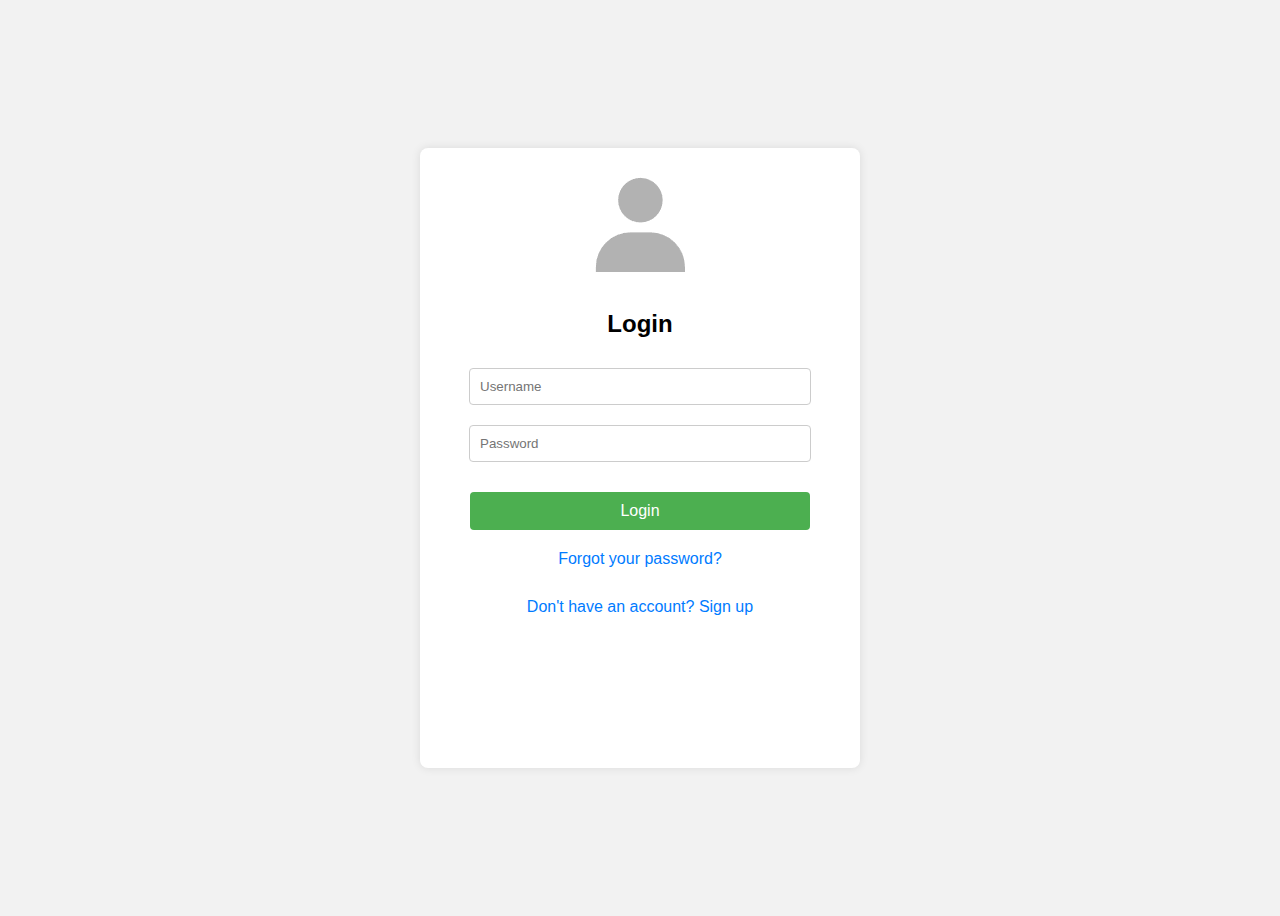
<file: login.html>
<!DOCTYPE html>
<html lang="en">
<head>
    <meta charset="UTF-8">
    <meta name="viewport" content="width=device-width, initial-scale=1.0">
    <title>User Login</title>
    <style>
        body {
            display: flex;
            justify-content: center;
            align-items: center;
            height: 100vh;
            background-color: #f2f2f2;
            font-family: Arial, sans-serif;
        }
        .login-container {
            background-color: white;
            padding: 20px;
            border-radius: 8px;
            box-shadow: 0px 0px 10px rgba(0, 0, 0, 0.1);
            width: 400px;
            height: 580px;
            text-align: center;
        }
        h2 {
            margin-bottom: 20px;
        }
        .logo {
            margin-bottom: 20px;
        }
        .logo img {
            max-width: 150px;
        }
        input[type="text"],
        input[type="password"] {
            width: 80%;
            padding: 10px;
            margin: 10px 0;
            border: 1px solid #ccc;
            border-radius: 4px;
        }
        button {
            width: 85%;
            padding: 10px;
            background-color: #4CAF50;
            color: white;
            border: none;
            border-radius: 4px;
            cursor: pointer;
            font-size: 16px;
            margin-top: 20px;
             /* Added space above the button */
        }
        button:hover {
            background-color: #45a049;
        }
        .login-container a {
            display: block;
            margin-top: 20px; /* Space above links */
            color: #007BFF;
            text-decoration: none;
            
        }
        .login-container a:last-of-type {
            margin-top: 20px;
            padding: 10px; /* Added space above the last link */
        }
        .login-container a:hover {
            text-decoration: underline;
        }
    </style>
</head>
<body>
    <div class="login-container">
        <div class="logo">
            <img src="[data-uri]"/>        </div>
        <h2>Login</h2>
        <form action="/login" method="post">
            <input type="text" name="username" placeholder="Username" required>
            <input type="password" name="password" placeholder="Password" required>
            <button type="submit">Login</button>
        </form>
        <a href="#">Forgot your password?</a>
        <a href="#">Don't have an account? Sign up</a>
    </div>
</body>
</html>
</file>
